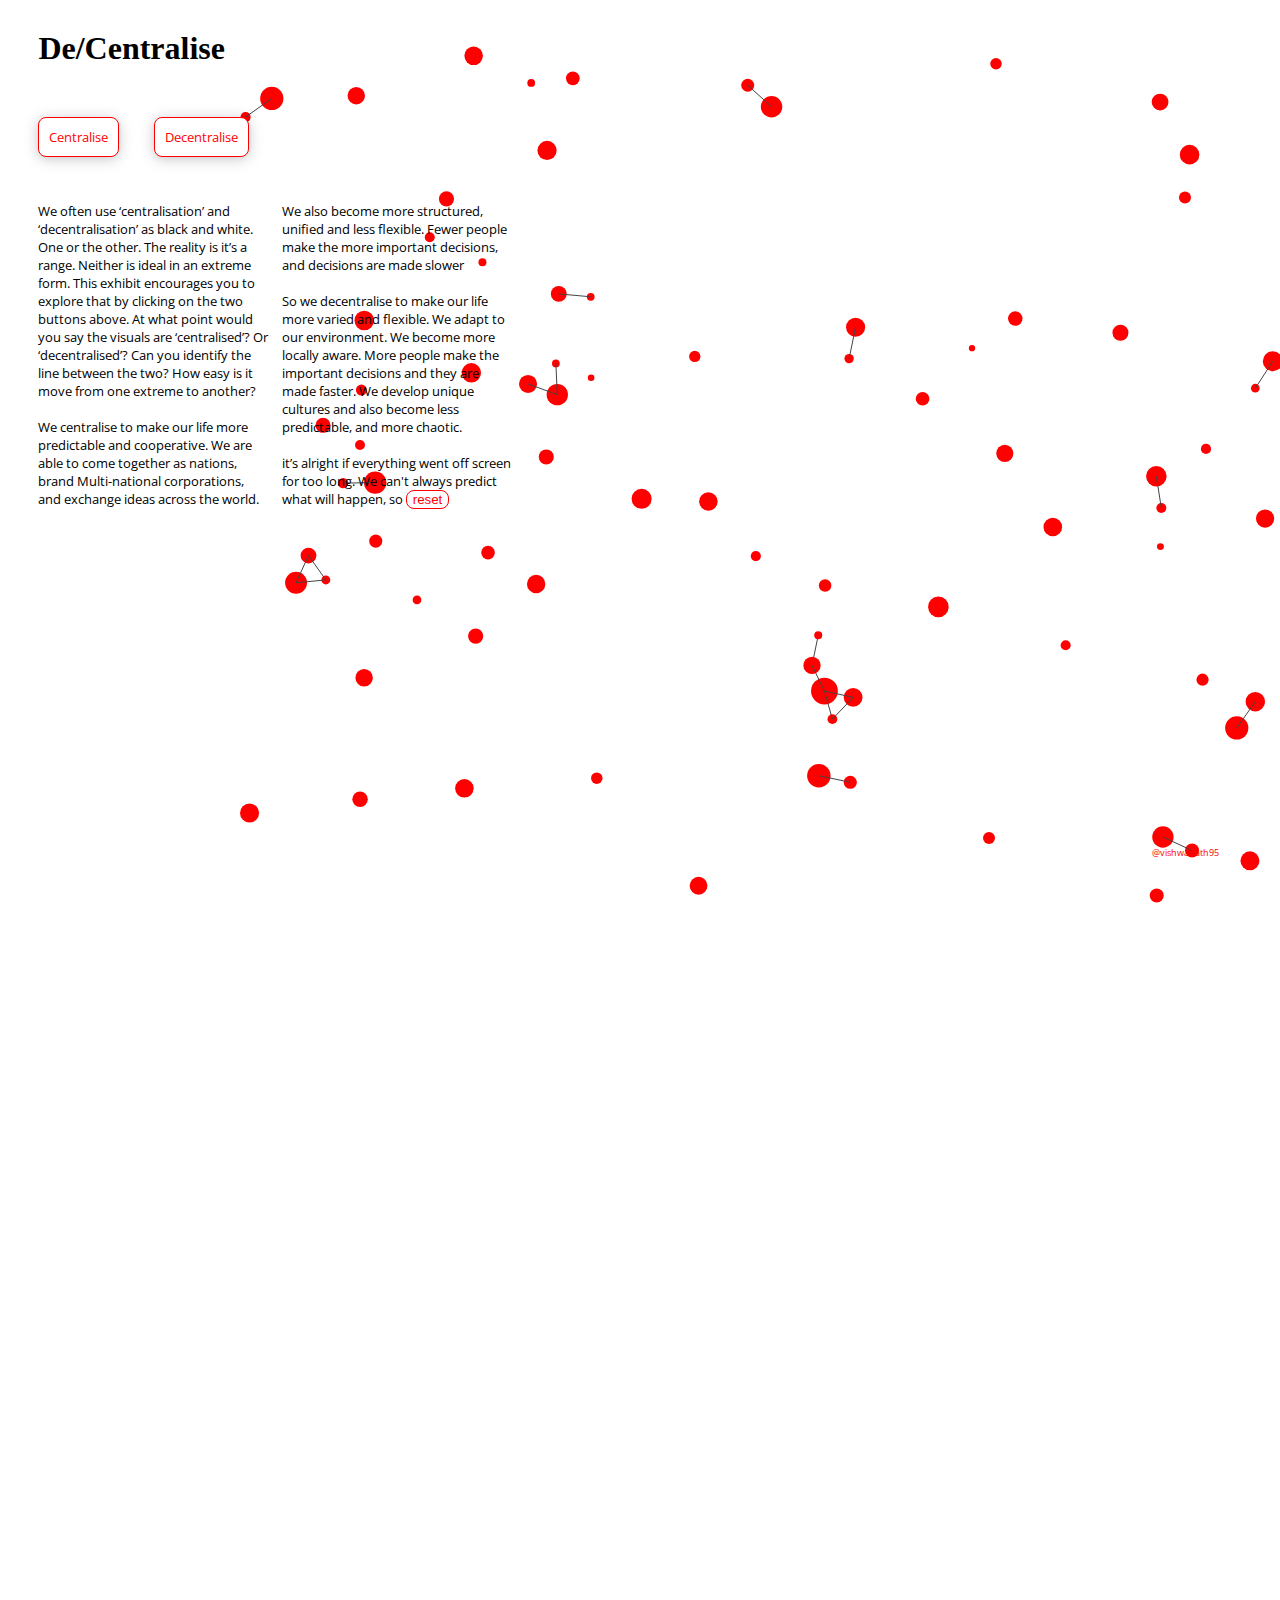
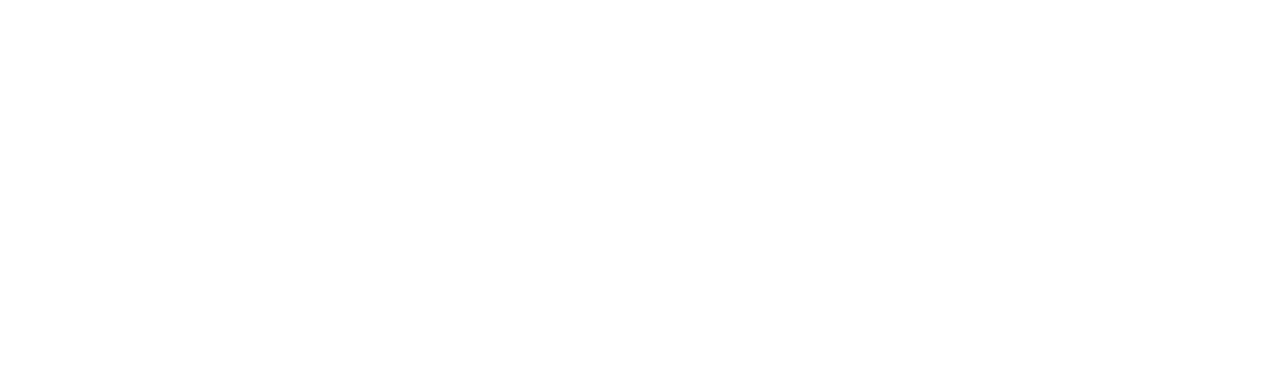
<file: index.html>
<!DOCTYPE html>
<html>

<style>
    svg {
        width: 102%;
        height: 102%;
    }

    h1 {
        position: absolute;
        width: 25%;
        height: 350px;
        left: 3%;
        top: 1%;
    }

    p {
        position: absolute;
        font-family: 'Open Sans';
        column-count: 2;
        font-size: 10pt;
        width: 37%;
        height: 125%;
        left: 3%;
        top: 21%;
    }

    #twitter {
        color: red;
        position: absolute;
        font-family: 'Open Sans';
        font-size: 7pt;
        left: 90%;
        top: 93%;
    }

    /* REFRESH */
    #refresh {
        color: red;
        border-radius: 8px;
        border: 1px solid red;
        background-color: white;
    }

    #refresh:hover {
        background-color: rgb(255, 228, 228);
        color: red;
    }

    #refresh:focus {
        outline: 0;
    }


    /* CENTRALISE */
    #centralise {
        color: red;
        font-family: 'Open Sans';
        font-size: 10pt;
        padding: 10px 10px;
        border-radius: 8px;
        border: 1px solid red;
        background-color: white;
        position: absolute;
        top: 13%;
        left: 3%;
        transition-duration: 0.2s;
        text-align: center;
        box-shadow: 0 2px 6px 0 rgba(0, 0, 0, 0.055), 0 2px 15px 0 rgba(0, 0, 0, 0.19);
    }

    #centralise:hover {
        background-color: rgb(255, 228, 228);
        color: red;
    }

    #centralise:focus {
        outline: 0;
    }

    /* DECENTRALISE */
    #decentralise {
        color: red;
        font-family: 'Open Sans';
        /* font-weight: bold; */
        font-size: 10pt;
        padding: 10px 10px;
        border-radius: 8px;
        border: 1px solid red;
        background-color: white;
        position: absolute;
        top: 13%;
        left: 12%;
        text-align: center;
        box-shadow: 0 2px 6px 0 rgba(0, 0, 0, 0.055), 0 2px 15px 0 rgba(0, 0, 0, 0.19);
    }

    #decentralise:focus {
        outline: 0;
    }

    #decentralise:hover {
        background-color: rgb(255, 228, 228);
        color: red;
    }
</style>

<head>
    <meta charset="utf-8" />
    <link href="https://fonts.googleapis.com/css?family=Open+Sans" rel="stylesheet">
    <link href="https://fonts.googleapis.com/css?family=Kumar+One+Outline&display=swap" rel="stylesheet">
    <meta charset="utf-8" />
    <title>De/Centralise</title>
</head>

<body>

    <div>
        <h1>De/Centralise</h1>
        <button id="centralise" onmousedown="centralise();">Centralise</button>
        <button id="decentralise" onmousedown="decentralise();">Decentralise</button>
        <p>We often use ‘centralisation’ and ‘decentralisation’ as black and white. One or the other. The reality
            is it’s a range. Neither is ideal in an
            extreme form. This exhibit encourages you to explore that by clicking on the two buttons above. At what
            point would you say the visuals are ‘centralised’? Or ‘decentralised’? Can you identify the line between the
            two? How easy is it move from one
            extreme to another?
            <br>

            <br>We centralise to make our life more predictable and cooperative. We are able to come together as
            nations,
            brand Multi-national corporations, and exchange ideas across the world. We also become more structured,
            unified and less flexible. Fewer people make the more important decisions, and decisions are made slower
            <br>
            <br> So we decentralise to make our life more varied and flexible. We adapt to our environment. We become
            more locally aware. More people make the important decisions and they are made faster. We develop unique
            cultures and also become less predictable, and more chaotic.
            <br>
            <br> it’s alright if everything went off screen for too long. We can't always predict what will happen, so
            <button id="refresh" onmousedown="location.reload();">reset</button>
        </p>
        <p id="twitter">
            @vishwanath95
        </p>
    </div>



    <script src="d3.js"></script>
    <script src="lodash.js"></script>
    <script type="text/javascript">

        var simulation = null;

        var w = window.innerWidth,
            h = window.innerHeight;

        document.body.style.overflow = "hidden";

        var svg = d3.select("body").append("svg")
            .attr("width", w)
            .attr("height", h);

        d3.select('body').select('svg')
            .append("rect")
            .attr("width", w)
            .attr("height", h)
            .style('fill', "#FFFFFF")

        var distMultiplier = .75;

        var nodes = d3.range(100).map(d => {
            var p = Math.floor((Math.random() * 100) + 10)
            return {
                power: p,
                x: (Math.random() * w) - p / 10,
                y: (Math.random() * h) - p / 10,
                linkedNum: 0,
                r: p / 10,
                linkLength: Math.pow(p, distMultiplier),
                linkNum: Math.floor(p / 10),
            }
        })

        function createNodes() {
            d3.select('svg')
                .selectAll('circle')
                .data(nodes)
                .enter()
                .append('circle')
                .transition()
                .attr('cx', function (d) { return d.x; })
                .attr('cy', function (d) { return d.y; })
                .attr('r', function (d) { return d.r; })
                .style("fill", "#ff0000");
        }

        var links = []

        var toCentralise = false

        var countCentralise = 0

        var countDecentralise = 0

        function updateLinks() {

            nodes.forEach(function (node) {

                var linksOfNode = _.filter(links, function (link) {
                    if (link.source == node || link.target == node) { return link };
                });

                var dist = false

                linksOfNode.some(function (link) {

                    var otherNode = link.source != node ? link.source : link.target;

                    var x = otherNode.x - node.x
                    var y = otherNode.y - node.y
                    var distanceToTarget = Math.sqrt(x * x + y * y)

                    if (node.linkLength + otherNode.linkLength < distanceToTarget) { dist = true }
                })

                if (node.linkedNum >= node.linkNum || dist) { // delete links from less powerful neighbors 

                    linksOfNode.forEach(function (link) {

                        var otherNode = link.source != node ? link.source : link.target;

                        var x = otherNode.x - node.x
                        var y = otherNode.y - node.y
                        var distanceToTarget = Math.sqrt(x * x + y * y)

                        if (node.linkedNum > node.linkNum
                            || (node.linkLength + otherNode.linkLength < distanceToTarget)) {
                            _.pull(links, link);
                            _.pull(linksOfNode, link);
                            node.linkedNum = node.linkedNum - 1;
                            otherNode.linkedNum = otherNode.linkedNum - 1;
                        }

                    });

                } else if (node.linkedNum < node.linkNum) { // add links to more powerful neighbors

                    var unavailableTargets = [node];

                    linksOfNode.forEach(function (link) {
                        if (link.source == node) { unavailableTargets.push(link.target) }
                        else if (link.target == node) { unavailableTargets.push(link.source) }
                    });

                    var availableTargets = _.differenceWith(nodes, unavailableTargets, _.isEqual);

                    availableTargets.forEach(function (target) {

                        var x = target.x - node.x
                        var y = target.y - node.y
                        var distanceToTarget = Math.sqrt(x * x + y * y)

                        if ((node.linkedNum <= node.linkNum // add links to more powerful neighbors who can make more links
                            && target.linkedNum <= target.linkNum
                            && (node.linkLength + target.linkLength > distanceToTarget))) {
                            newLink = { source: node, target: target }
                            links.push(newLink);
                            node.linkedNum = node.linkedNum + 1;
                            target.linkedNum = target.linkedNum + 1;
                        }
                    });
                }
            });
        }

        function visualise() {


            v = d3.select('svg')
                .selectAll('circle')
                .data(nodes, function (d) { return d })

            v.enter()
                .append('circle')
                .merge(v)
                .attr('cx', function (d) { return d.x; })
                .attr('cy', function (d) { return d.y; })
                .attr('r', function (d) { return Math.sqrt(d.power); })
                .style("fill", "#ff0000");

            v.exit().remove()

            var u = d3.select('svg')
                .selectAll('line')
                .data(links, function (d) { return d });

            u.enter()
                .append('line')
                .merge(u)
                .attr("x1", function (d) {
                    return d.source.x;
                })
                .attr("y1", function (d) { return d.source.y; })
                .attr("x2", function (d) { return d.target.x; })
                .attr("y2", function (d) { return d.target.y; })
                .style("stroke", "#444444");

            u.exit().remove();
        }

        function initiate() {
            createNodes()
            updateLinks()
            simulation = d3.forceSimulation(nodes)
                .force('charge', d3.forceManyBody().strength(function (d) {
                    if (toCentralise && countCentralise < 7) { return Math.pow(countCentralise, 1.2) }
                    if (toCentralise && countCentralise >= 7) { return 10 }
                    if (!toCentralise && countDecentralise < 6) { return - Math.pow(- countDecentralise, 1.1) }
                    if (!toCentralise && countDecentralise >= 6) { return - 10 }
                }))
                .force('gravity', d3.forceCenter(2 * w / 3, h / 2))
                .force('collision', d3.forceCollide(function (d) {
                    // if (Math.sqrt(d.power) < 6) { return (7 - Math.sqrt(d.power)) * 2.5 }
                    // else { return Math.sqrt(d.power) * 2.5 }
                    if (d.linkedNum < 4) { return (7 - d.linkedNum) * 3 }
                    else { return Math.sqrt(d.power) * 2.5 }
                })
                    .strength(.3))
                .force('link', d3.forceLink(0).links(links))
                .on("tick", visualise);
            centralise()
            centralise()
        }

        initiate()

        var rateoOfCentralisation = 15;

        var rateoOfDecentralisation = 5;

        function centralise() {

            countDecentralise = 0

            countCentralise = countCentralise + 1

            toCentralise = true;

            links.forEach(function (link) {

                var sourceNode = link.source;
                var targetNode = link.target;

                if (sourceNode.power >= targetNode.power && (targetNode.power - 15 % targetNode.power) > 10) {
                    sourceNode.power = sourceNode.power + 15 % targetNode.power;
                    targetNode.power = targetNode.power - 15 % targetNode.power;
                } else if (sourceNode.power <= targetNode.power && (sourceNode.power - 15 % sourceNode.power) > 10) {
                    sourceNode.power = sourceNode.power - 15 % sourceNode.power;
                    targetNode.power = targetNode.power + 15 % sourceNode.power
                }

                sourceNode.r = sourceNode.power / 10;
                sourceNode.linkLength = Math.pow(sourceNode.power, distMultiplier);
                sourceNode.linkNum = Math.floor(sourceNode.power / 10);

                targetNode.r = targetNode.power / 10;
                targetNode.linkLength = Math.pow(targetNode.power, distMultiplier);
                targetNode.linkNum = Math.floor(targetNode.power / 10);

                nodes[link.source.index] = sourceNode;
                nodes[link.target.index] = targetNode;

            });

            updateLinks()
            simulation.nodes(nodes);
            simulation.force("link").links(links);
            simulation.alpha(1).restart();

        };

        function decentralise() {

            countCentralise = 0

            countDecentralise = countDecentralise - 1

            toCentralise = false

            links.forEach(function (link) {

                var sourceNode = link.source;
                var targetNode = link.target;

                if (sourceNode.power >= targetNode.power && (sourceNode.power - 3 % sourceNode.power) > 10) {
                    sourceNode.power = sourceNode.power - 3 % sourceNode.power;
                    targetNode.power = targetNode.power + 3 % sourceNode.power;
                } else if (sourceNode.power <= targetNode.power && (targetNode.power - 3 % targetNode.power) > 10) {
                    sourceNode.power = sourceNode.power + 3 % targetNode.power;
                    targetNode.power = targetNode.power - 3 % targetNode.power;
                }

                sourceNode.r = sourceNode.power / 10
                sourceNode.linkLength = Math.pow(sourceNode.power, distMultiplier);
                sourceNode.linkNum = Math.floor(sourceNode.power / 10);

                targetNode.r = targetNode.power / 10;
                targetNode.linkLength = Math.pow(targetNode.power, distMultiplier);
                targetNode.linkNum = Math.floor(targetNode.power / 10);

                nodes[link.source.index] = sourceNode;
                nodes[link.target.index] = targetNode;

            });

            updateLinks()
            simulation.nodes(nodes);
            simulation.force("link").links(links);
            simulation.alpha(1).restart();
        }

    </script>
</body>

</html>
</file>
